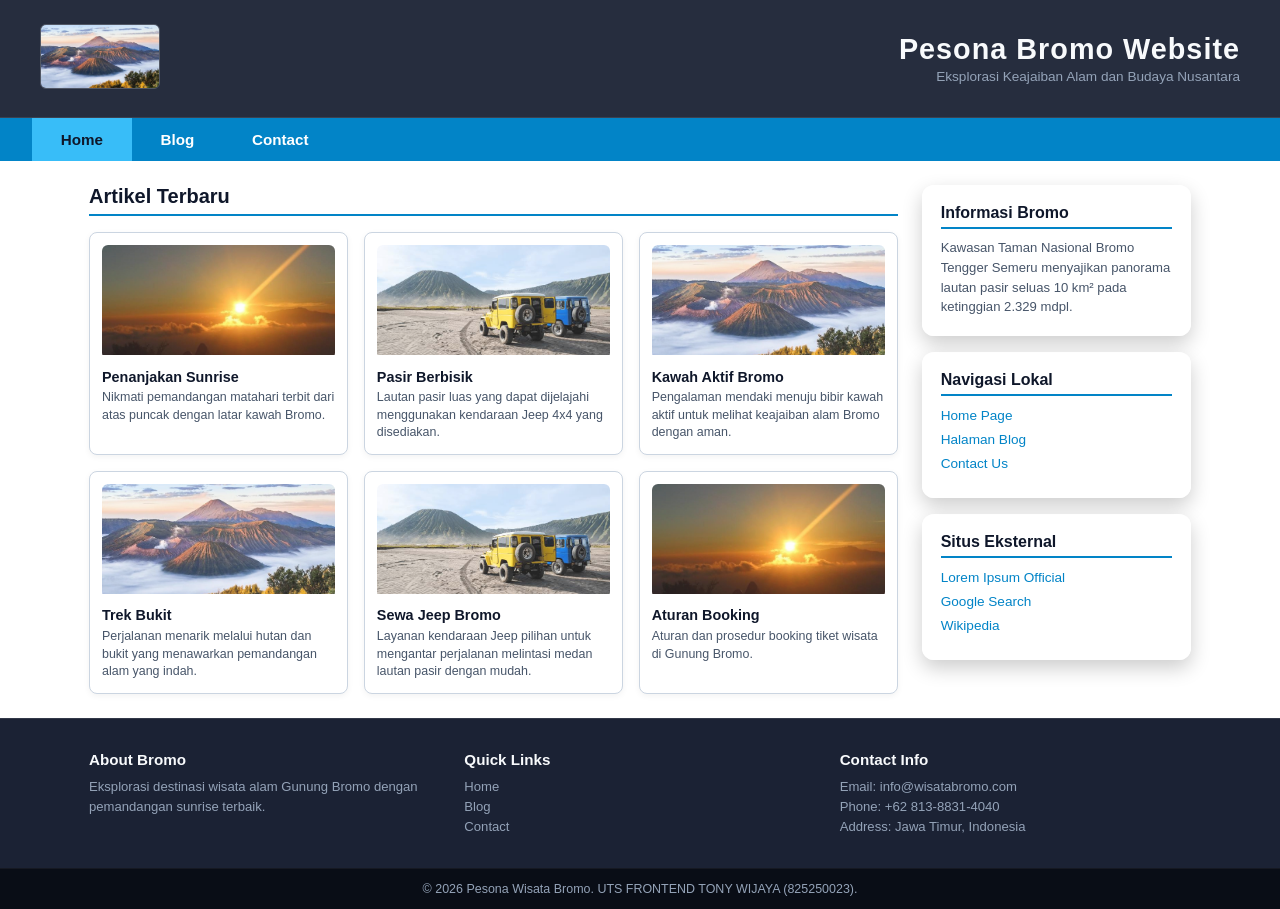
<file: Pra UTS FrontEnd_Tony_825250023/index.html>
<!DOCTYPE html>
<html lang="id">
<head>
  <meta charset="UTF-8">
  <meta name="viewport" content="width=device-width, initial-scale=1.0">
  <title>Wisata Bromo - Website UTS</title>
  <link rel="stylesheet" href="style.css">
</head>
<body>

  <!-- HEADER -->
  <header class="header-container">
    <div class="header-logo">
      <img src="images/Bromo.png" alt="Header Logo">
    </div>
    <div class="header-title">
      <h1>Pesona Bromo Website</h1>
      <p>Eksplorasi Keajaiban Alam dan Budaya Nusantara</p>
    </div>
  </header>

  <!-- NAVIGASI -->
  <nav class="navbar">
        <a href="index.html" class="active">Home</a>
        <a href="blog.html">Blog</a>
        <a href="#contact-popup">Contact</a>
  </nav>

  <!-- CONTAINER UTAMA (Kiri & Kanan) -->
  <div class="main-wrapper">
    
    <!-- KOLOM KIRI (3 Kolom Grid Artikel) -->
    <main class="content-left">
      <h2 class="section-title">Artikel Terbaru</h2>
      
      <div class="card-grid">
        <!-- Box 1 -->
        <div class="card">
          <div class="card-img">
            <img src="images/sunrise.png" alt="Penanjakan Sunrise">
          </div>
          <h3>Penanjakan Sunrise</h3>
          <p>Nikmati pemandangan matahari terbit dari atas puncak dengan latar kawah Bromo.</p>
        </div>

        <!-- Box 2 -->
        <div class="card">
          <div class="card-img">
            <img src="images/Mobil.png" alt="Pasir Berbisik">
          </div>
          <h3>Pasir Berbisik</h3>
          <p>Lautan pasir luas yang dapat dijelajahi menggunakan kendaraan Jeep 4x4 yang disediakan.</p>
        </div>

        <!-- Box 3 -->
        <div class="card">
          <div class="card-img">
            <img src="images/Bromo.png" alt="Kawah Aktif">
          </div>
          <h3>Kawah Aktif Bromo</h3>
          <p>Pengalaman mendaki menuju bibir kawah aktif untuk melihat keajaiban alam Bromo dengan aman.</p>
        </div>

        <!-- Box 4 -->
        <div class="card">
          <div class="card-img">
            <img src="images/Bromo.png" alt="Trek Bukit">
          </div>
          <h3>Trek Bukit</h3>
          <p>Perjalanan menarik melalui hutan dan bukit yang menawarkan pemandangan alam yang indah.</p>
        </div>

        <!-- Box 5 -->
        <div class="card">
          <div class="card-img">
            <img src="images/Mobil.png" alt="Sewa Jeep Bromo">
          </div>
          <h3>Sewa Jeep Bromo</h3>
          <p>Layanan kendaraan Jeep pilihan untuk mengantar perjalanan melintasi medan lautan pasir dengan mudah.</p>
        </div>

        <!-- Box 6 -->
        <div class="card">
          <div class="card-img">
            <img src="images/sunrise.png" alt="Aturan Booking">
          </div>
          <h3>Aturan Booking</h3>
          <p>Aturan dan prosedur booking tiket wisata di Gunung Bromo.</p>
        </div>
      </div>
    </main>

    <!-- KOLOM KANAN (3 kotak Vertikal) -->
    <aside class="content-right">
      
      <!-- Informasi Bromo -->
      <div class="sidebar-box">
        <h3>Informasi Bromo</h3>
        <p>Kawasan Taman Nasional Bromo Tengger Semeru menyajikan panorama lautan pasir seluas 10 km² pada ketinggian 2.329 mdpl.</p>
      </div>

      <!-- Navigasi Lokal -->
      <div class="sidebar-box">
        <h3>Navigasi Lokal</h3>
        <ul class="v-menu">
          <li><a href="index.html">Home Page</a></li>
          <li><a href="blog.html">Halaman Blog</a></li>
          <li><a href="#contact-popup">Contact Us</a></li>
        </ul>
      </div>

      <!-- Situs Eksternal -->
      <div class="sidebar-box">
        <h3>Situs Eksternal</h3>
        <ul class="v-menu">
          <li><a href="https://www.lipsum.com/" target="_blank">Lorem Ipsum Official</a></li>
          <li><a href="https://www.google.com" target="_blank">Google Search</a></li>
          <li><a href="https://www.wikipedia.org" target="_blank">Wikipedia</a></li>
        </ul>
      </div>

    </aside>

  </div>

  <!-- FOOTER -->
  <footer>
    <div class="footer-top">
      <div class="footer-col">
        <h4>About Bromo</h4>
        <p>Eksplorasi destinasi wisata alam Gunung Bromo dengan pemandangan sunrise terbaik.</p>
      </div>
      <div class="footer-col">
        <h4>Quick Links</h4>
        <ul>
          <li><a href="index.html">Home</a></li>
          <li><a href="blog.html">Blog</a></li>
          <li><a href="#contact-popup">Contact</a></li>
        </ul>
      </div>
      <div class="footer-col">
        <h4>Contact Info</h4>
        <p>Email: info@wisatabromo.com</p>
        <p>Phone: +62 813-8831-4040</p>
        <p>Address: Jawa Timur, Indonesia</p>
      </div>
    </div>
    <div class="footer-bottom">
      <p>&copy; 2026 Pesona Wisata Bromo. UTS FRONTEND TONY WIJAYA (825250023).</p>
    </div>
  </footer>

  <!-- POP UP CONTACT -->
    <div id="contact-popup" class="modal-overlay">
        <div class="modal-content">
        <a href="#" class="close-btn">&times;</a>
        <div class="profile-header">
            <img src="images/Tony.png" alt="Foto Anda">
            <h2>Profil Mahasiswa</h2>
        </div>
        <table class="profile-table">
            <tr>
            <th>NIM</th>
            <td>825250023</td>
            </tr>
            <tr>
            <th>Nama</th>
            <td>Tony Wijaya</td>
            </tr>
            <tr>
            <th>Kelas</th>
            <td>Sistem Informasi - A</td>
            </tr>
        </table>
        </div>
    </div>

</body>
</html>
</file>
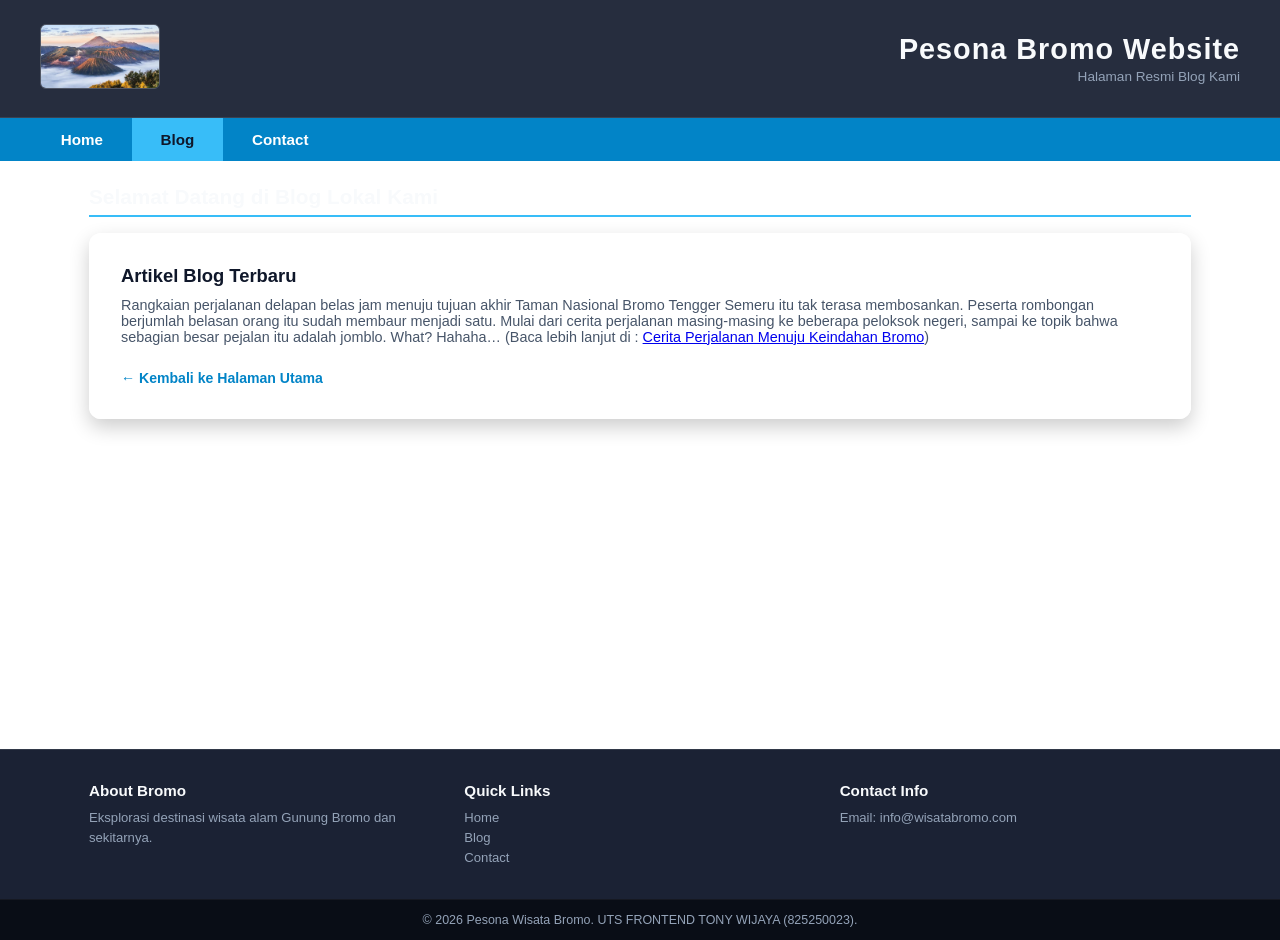
<file: Pra UTS FrontEnd_Tony_825250023/blog.html>
<!DOCTYPE html>
<html lang="id">
<head>
    <meta charset="UTF-8">
    <meta name="viewport" content="width=device-width, initial-scale=1.0">
    <title>Wisata Bromo - Blog Lokal</title>
    <link rel="stylesheet" href="style.css">
</head>
<body>

    <!-- HEADER -->
    <header class="header-container">
    <div class="header-logo">
        <img src="images/Bromo.png" alt="Header Logo">
    </div>
    <div class="header-title">
        <h1>Pesona Bromo Website</h1>
        <p>Halaman Resmi Blog Kami</p>
    </div>
    </header>

    <!-- NAVIGASI -->
    <nav class="navbar">
        <a href="index.html">Home</a>
        <a href="blog.html" class="active">Blog</a>
        <a href="#contact-popup">Contact</a>
    </nav>

    <!-- KONTEN BLOG LOKAL -->
    <div class="blog-container">
        <h2>Selamat Datang di Blog Lokal Kami</h2>
        
        <div class="blog-card">
        <h3>Artikel Blog Terbaru</h3>
        <p>Rangkaian perjalanan delapan belas jam menuju tujuan akhir Taman Nasional Bromo 
            Tengger Semeru itu tak terasa membosankan. Peserta rombongan berjumlah belasan orang
            itu sudah membaur menjadi satu. Mulai dari cerita perjalanan masing-masing ke 
            beberapa peloksok negeri, sampai ke topik bahwa sebagian besar pejalan itu adalah 
            jomblo. What? Hahaha… (Baca lebih lanjut di : <a href="https://virustraveling.com/perjalanan-menuju-keindahan-bromo" target="_blank">Cerita Perjalanan Menuju Keindahan Bromo</a>)</p>
        <a href="index.html" class="back-link">&larr; Kembali ke Halaman Utama</a>
        </div>
    </div>

    <!-- FOOTER -->
    <footer>
        <div class="footer-top">
        <div class="footer-col">
            <h4>About Bromo</h4>
            <p>Eksplorasi destinasi wisata alam Gunung Bromo dan sekitarnya.</p>
        </div>
        <div class="footer-col">
            <h4>Quick Links</h4>
            <ul>
            <li><a href="index.html">Home</a></li>
            <li><a href="blog.html">Blog</a></li>
            <li><a href="#contact-popup">Contact</a></li>
            </ul>
        </div>
        <div class="footer-col">
            <h4>Contact Info</h4>
            <p>Email: info@wisatabromo.com</p>
        </div>
        </div>
        <div class="footer-bottom">
        <p>&copy; 2026 Pesona Wisata Bromo. UTS FRONTEND TONY WIJAYA (825250023).</p>
        </div>
    </footer>

    <!-- POP UP CONTACT -->
    <div id="contact-popup" class="modal-overlay">
        <div class="modal-content">
        <a href="#" class="close-btn">&times;</a>
        <div class="profile-header">
            <img src="images/Tony.png" alt="Foto Anda">
            <h2>Profil Mahasiswa</h2>
        </div>
        <table class="profile-table">
            <tr>
            <th>NIM</th>
            <td>825250023</td>
            </tr>
            <tr>
            <th>Nama</th>
            <td>Tony Wijaya</td>
            </tr>
            <tr>
            <th>Kelas</th>
            <td>Sistem Informasi - A</td>
            </tr>
        </table>
        </div>
    </div>

</body>
</html>
</file>
<file: Pra UTS FrontEnd_Tony_825250023/style.css>
* {
  box-sizing: border-box;
  margin: 0;
  padding: 0;
}

html {
  width: 100vw;
  max-width: 100%;
  min-width: 320px;
  overflow-x: auto;
}

body {
  font-family: 'Poppins', 'Segoe UI', sans-serif;
  color: #2c3e50;
  min-height: 100vh;
  display: flex;
  flex-direction: column;
  background-color: #ffffff;
  width: 100%;
  max-width: 100vw;
  min-width: 320px;
  position: relative;
}

/* HEADER 2 KOLOM */
.header-container {
  background: rgba(15, 23, 42, 0.9);
  backdrop-filter: blur(6px);
  color: #ffffff;
  padding: 1.5rem 2.5rem;
  display: flex;
  justify-content: space-between;
  align-items: center;
  border-bottom: 1px solid rgba(255, 255, 255, 0.1);
}

.header-logo img {
  width: 120px;
  height: 65px;
  object-fit: cover;
  border-radius: 6px;
  border: 1px solid rgba(255, 255, 255, 0.2);
}

.header-title {
  text-align: right;
}

.header-title h1 {
  font-size: 1.8rem;
  color: #f8fafc;
  letter-spacing: 1px;
}

.header-title p {
  font-size: 0.85rem;
  color: #94a3b8;
  margin-top: 0.2rem;
}

/* NAVIGASI */
.navbar {
  background-color: #0284c7;
  display: flex;
  padding: 0 2rem;
}

.navbar a {
  color: #ffffff;
  text-decoration: none;
  padding: 0.8rem 1.8rem;
  font-weight: 600;
  font-size: 0.95rem;
  transition: all 0.3s ease; /* untuk transisi */
}

.navbar a:hover, 
.navbar a.active {
  background-color: #38bdf8;
  color: #0f172a;
}

/* MAIN WRAPPER */
.main-wrapper {
  max-width: 1150px;
  width: 100%;
  margin: 1.5rem auto;
  padding: 0 1.5rem;
  display: flex;
  gap: 1.5rem;
}

/* KOLOM KIRI (3 blok kartu galeri) */
.content-left {
  flex: 3;
  background: transparent; 
  padding: 0; 
  border-radius: 0; 
  box-shadow: none; 
}

.section-title {
  font-size: 1.25rem;
  color: #0f172a;
  margin-bottom: 1rem;
  border-bottom: 2px solid #0284c7;
  padding-bottom: 0.4rem;
}

.card-grid {
  display: grid;
  grid-template-columns: repeat(3, 1fr);
  gap: 1rem;
}

.card {
  background: #ffffff;
  border: 1px solid #cbd5e1;
  border-radius: 8px;
  padding: 0.75rem;
  box-shadow: 0 2px 6px rgba(0,0,0,0.05);
  transition: transform 0.3s ease, box-shadow 0.3s ease;
}

.card:hover {
  transform: translateY(-3px);
  box-shadow: 0 6px 12px rgba(0,0,0,0.12);
}

.card-img {
  overflow: hidden;
  border-radius: 6px;
  margin-bottom: 0.6rem;
}

.card-img img {
  width: 100%;
  height: 110px;
  object-fit: cover;
  opacity: 0.88; 
  transition: opacity 0.3s ease, transform 0.3s ease; /* Transisi */
}

.card-img img:hover {
  opacity: 1;
  transform: scale(1.05);
}

.card h3 {
  font-size: 0.9rem;
  color: #0f172a;
  margin-bottom: 0.3rem;
}

.card p {
  font-size: 0.78rem;
  color: #475569;
  line-height: 1.4;
}

/* KOLOM KANAN (3 blok vertikal) */
.content-right {
  flex: 1;
  display: flex;
  flex-direction: column;
  gap: 1rem;
}

.sidebar-box {
  background: rgba(255, 255, 255, 0.95);
  border-radius: 12px;
  padding: 1.2rem;
  box-shadow: 0 8px 20px rgba(0,0,0,0.2);
}

.sidebar-box h3 {
  font-size: 1rem;
  color: #0f172a;
  margin-bottom: 0.6rem;
  border-bottom: 2px solid #0284c7;
  padding-bottom: 0.3rem;
}

.sidebar-box p {
  font-size: 0.82rem;
  color: #475569;
  line-height: 1.5;
}

.v-menu {
  list-style: none;
}

.v-menu li {
  margin-bottom: 0.4rem;
}

.v-menu a {
  color: #0284c7;
  text-decoration: none;
  font-size: 0.85rem;
  transition: color 0.2s ease, padding-left 0.2s ease;
}

.v-menu a:hover {
  color: #38bdf8;
  padding-left: 4px;
}

/* BLOG LOKAL (PAGE-3) */
.blog-container {
  max-width: 1150px;
  width: 100%;
  margin: 1.5rem auto;
  padding: 0 1.5rem;
  min-height: 60vh;
}

.blog-container h2 {
  font-size: 1.3rem;
  color: #f8fafc;
  margin-bottom: 1rem;
  border-bottom: 2px solid #38bdf8;
  padding-bottom: 0.4rem;
}

.blog-card {
  background: rgba(255, 255, 255, 0.95);
  padding: 2rem;
  border-radius: 12px;
  box-shadow: 0 8px 20px rgba(0,0,0,0.2);
}

.blog-card h3 {
  font-size: 1.15rem;
  color: #0f172a;
  margin-bottom: 0.6rem;
}

.blog-card p {
  color: #475569;
  font-size: 0.9rem;
  margin-bottom: 1.5rem;
}

.back-link {
  color: #0284c7;
  text-decoration: none;
  font-weight: 600;
  font-size: 0.88rem;
  transition: opacity 0.2s ease;
}

.back-link:hover {
  opacity: 0.8;
  text-decoration: underline;
}

/* FOOTER */
footer {
  background: rgba(15, 23, 42, 0.95);
  color: #94a3b8;
  border-top: 1px solid rgba(255, 255, 255, 0.1);
  margin-top: auto;
}

.footer-top {
  max-width: 1150px;
  margin: 0 auto;
  padding: 2rem 1.5rem;
  display: grid;
  grid-template-columns: repeat(3, 1fr);
  gap: 1.5rem;
}

.footer-col h4 {
  color: #f8fafc;
  font-size: 0.95rem;
  margin-bottom: 0.6rem;
}

.footer-col p, .footer-col li {
  font-size: 0.82rem;
  line-height: 1.5;
}

.footer-col ul {
  list-style: none;
}

.footer-col a {
  color: #94a3b8;
  text-decoration: none;
  transition: color 0.2s ease;
}

.footer-col a:hover {
  color: #38bdf8;
}

.footer-bottom {
  background-color: #090d16;
  text-align: center;
  padding: 0.8rem;
  font-size: 0.78rem;
  border-top: 1px solid rgba(255, 255, 255, 0.05);
}

/* POP UP CONTACT */
.modal-overlay {
  position: fixed;
  top: 0;
  left: 0;
  width: 100%;
  height: 100%;
  background: rgba(15, 23, 42, 0.8);
  backdrop-filter: blur(4px);
  opacity: 0;
  pointer-events: none;
  transition: opacity 0.3s ease;
  display: flex;
  justify-content: center;
  align-items: center;
  z-index: 1000;
}

.modal-overlay:target {
  opacity: 1;
  pointer-events: auto;
}

.modal-content {
  background: #ffffff;
  padding: 2rem;
  border-radius: 12px;
  width: 400px;
  position: relative;
  box-shadow: 0 10px 25px rgba(0,0,0,0.3);
  animation: modalPop 0.3s ease;
}

@keyframes modalPop {
  from { transform: scale(0.85); opacity: 0; }
  to { transform: scale(1); opacity: 1; }
}

.close-btn {
  position: absolute;
  top: 12px;
  right: 16px;
  font-size: 1.4rem;
  color: #64748b;
  text-decoration: none;
  font-weight: bold;
}

.close-btn:hover {
  color: #0f172a;
}

.profile-header {
  text-align: center;
  margin-bottom: 1.2rem;
}

/* Pengaturan foto profil */
.profile-header img {
  width: 100px;
  height: 50px;
  object-fit: cover;
  border-radius: 50%;
  display: block;
  margin: 0 auto 0.5rem;
  
  /* bila gambar tidak ada/gagal dimuat */
  border: 2px solid #0284c7;
  color: #0f172a;
  font-size: 0.78rem;
  font-weight: 500;
  text-align: center;
  line-height: 32px;
}

.profile-header h2 {
  font-size: 1.15rem;
  color: #0f172a;
}

.profile-table {
  width: 100%;
  border-collapse: collapse;
}

.profile-table th, .profile-table td {
  padding: 0.6rem 0.4rem;
  font-size: 0.88rem;
  border-bottom: 1px solid #e2e8f0;
}

.profile-table th {
  text-align: left;
  color: #0f172a;
  width: 30%;
}

.profile-table td {
  color: #475569;
}


@media screen and (max-width: 768px) {
  .header-container, .footer-top {
    flex-direction: column;
    grid-template-columns: 1fr !important;
    text-align: center;
  }

  .header-title {
    text-align: center;
  }

  .navbar {
    flex-wrap: wrap;
    justify-content: center;
    padding: 0;
  }

  .main-wrapper {
    flex-direction: column;
    padding: 0 1rem;
  }

  .card-grid {
    grid-template-columns: 1fr !important;
  }
}
</file>
